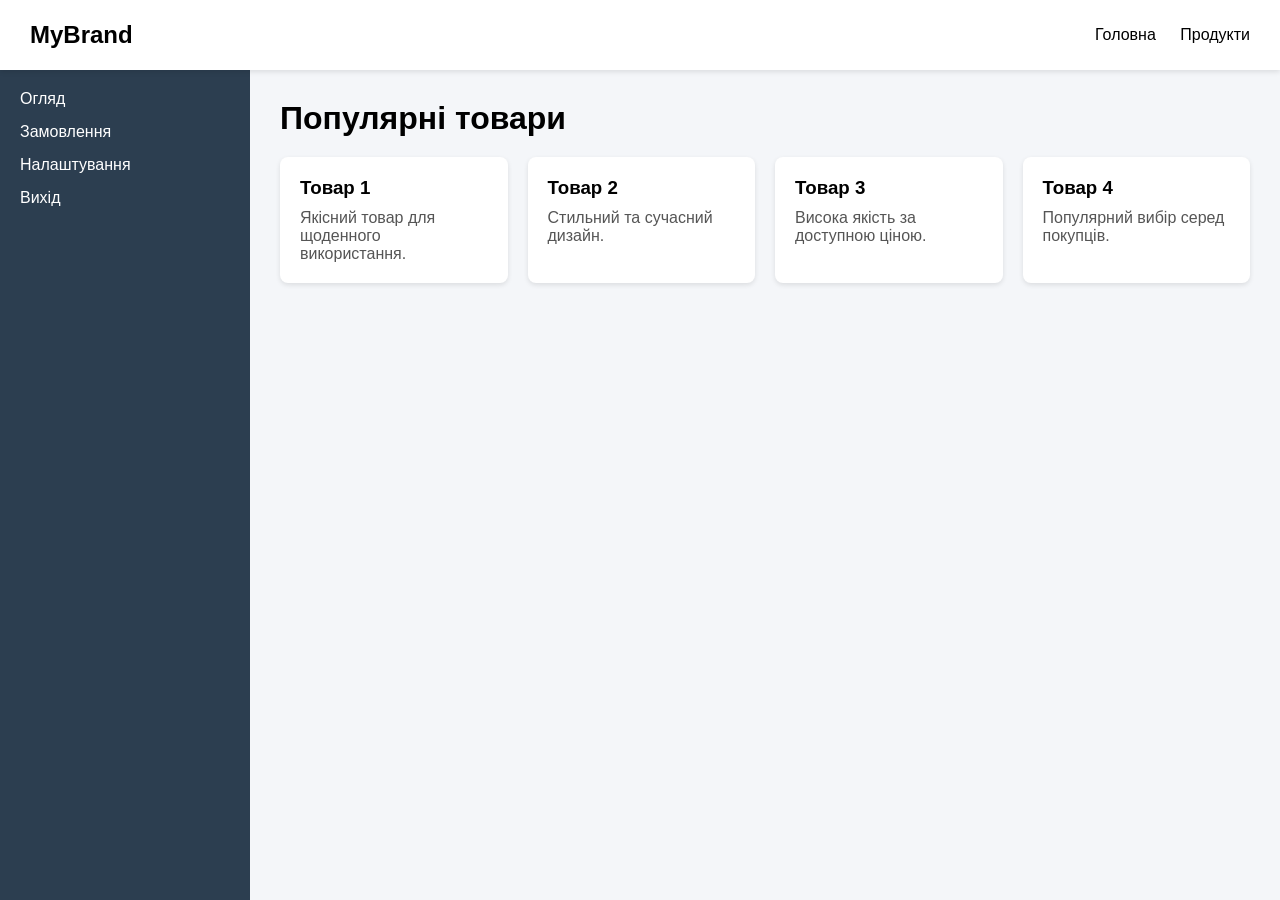
<file: index.html>
<!DOCTYPE html>
<html lang="uk">
<head>
    <meta charset="UTF-8">
    <meta name="viewport" content="width=device-width, initial-scale=1.0">
    <title>Дашборд користувача</title>
    <link rel="stylesheet" href="layout.css">
</head>
<body>

    <header class="header">
        <div class="logo">MyBrand</div>

        <nav class="nav-menu">
            <a href="#">Головна</a>
            <a href="#">Продукти</a>
        </nav>
    </header>

    <div class="main-container">

        <aside class="sidebar">
            <a href="#">Огляд</a>
            <a href="#">Замовлення</a>
            <a href="#">Налаштування</a>
            <a href="#">Вихід</a>
        </aside>

        <main class="content">
            <h1>Популярні товари</h1>

            <div class="grid-gallery">

                <div class="card">
                    <h3>Товар 1</h3>
                    <p>Якісний товар для щоденного використання.</p>
                </div>

                <div class="card">
                    <h3>Товар 2</h3>
                    <p>Стильний та сучасний дизайн.</p>
                </div>

                <div class="card">
                    <h3>Товар 3</h3>
                    <p>Висока якість за доступною ціною.</p>
                </div>

                <div class="card">
                    <h3>Товар 4</h3>
                    <p>Популярний вибір серед покупців.</p>
                </div>

            </div>
        </main>

    </div>

</body>
</html>
</file>
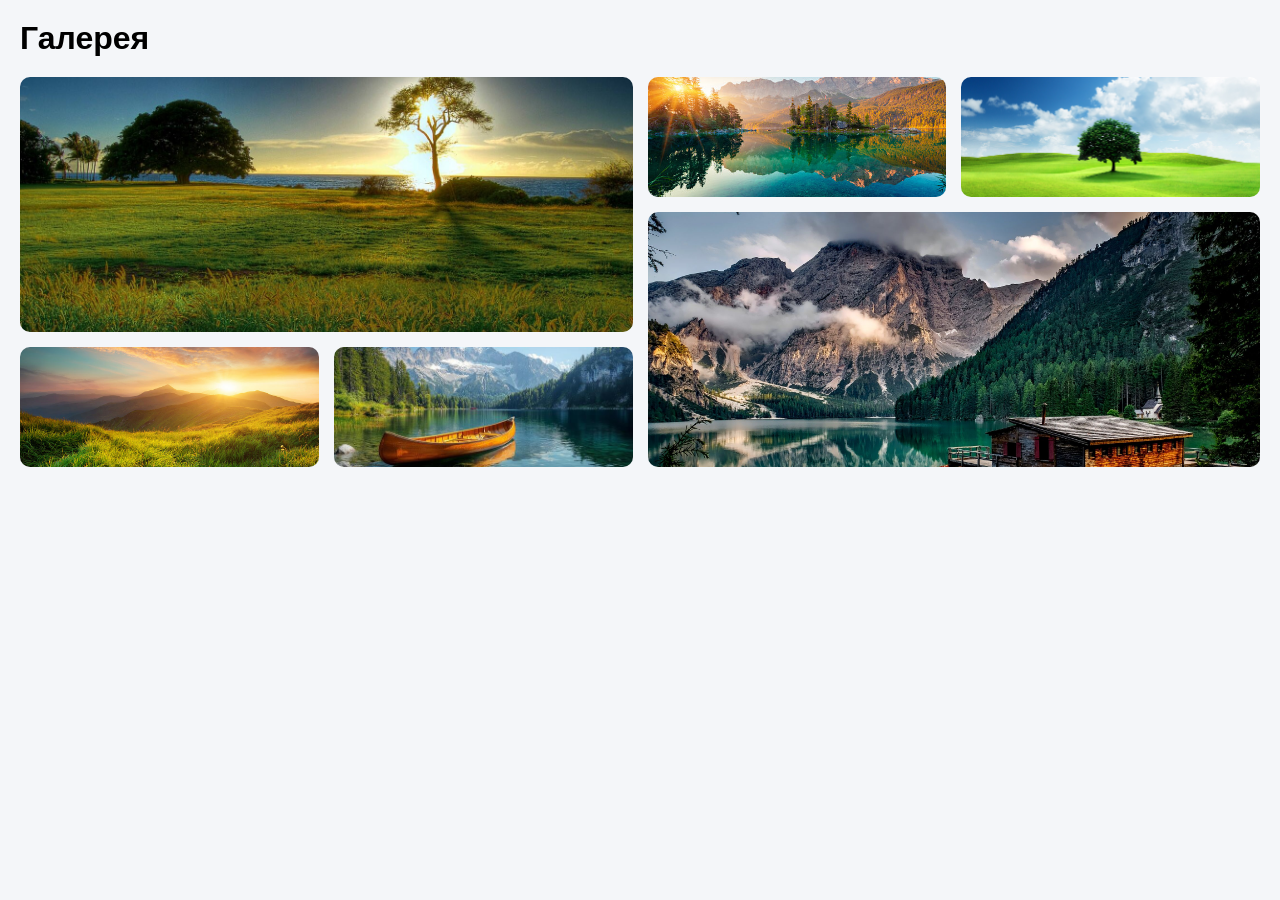
<file: gallery.html>
<!DOCTYPE html>
<html lang="uk">
<head>
    <meta charset="UTF-8">
    <meta name="viewport" content="width=device-width, initial-scale=1.0">
    <title>Masonry Gallery</title>
    <link rel="stylesheet" href="style.css">
</head>
<body>

<h1>Галерея</h1>

<div class="gallery">

    <div class="item big">
        <img src="images/nature1.jpg" alt="">
    </div>

    <div class="item">
        <img src="images/nature2.jpg" alt="">
    </div>

    <div class="item">
        <img src="images/nature3.jpg" alt="">
    </div>

    <div class="item big">
        <img src="images/nature4.jpg" alt="">
    </div>

    <div class="item">
        <img src="images/nature5.jpg" alt="">
    </div>

    <div class="item">
        <img src="images/nature6.jpg" alt="">
    </div>

</div>


</body>
</html>
</file>
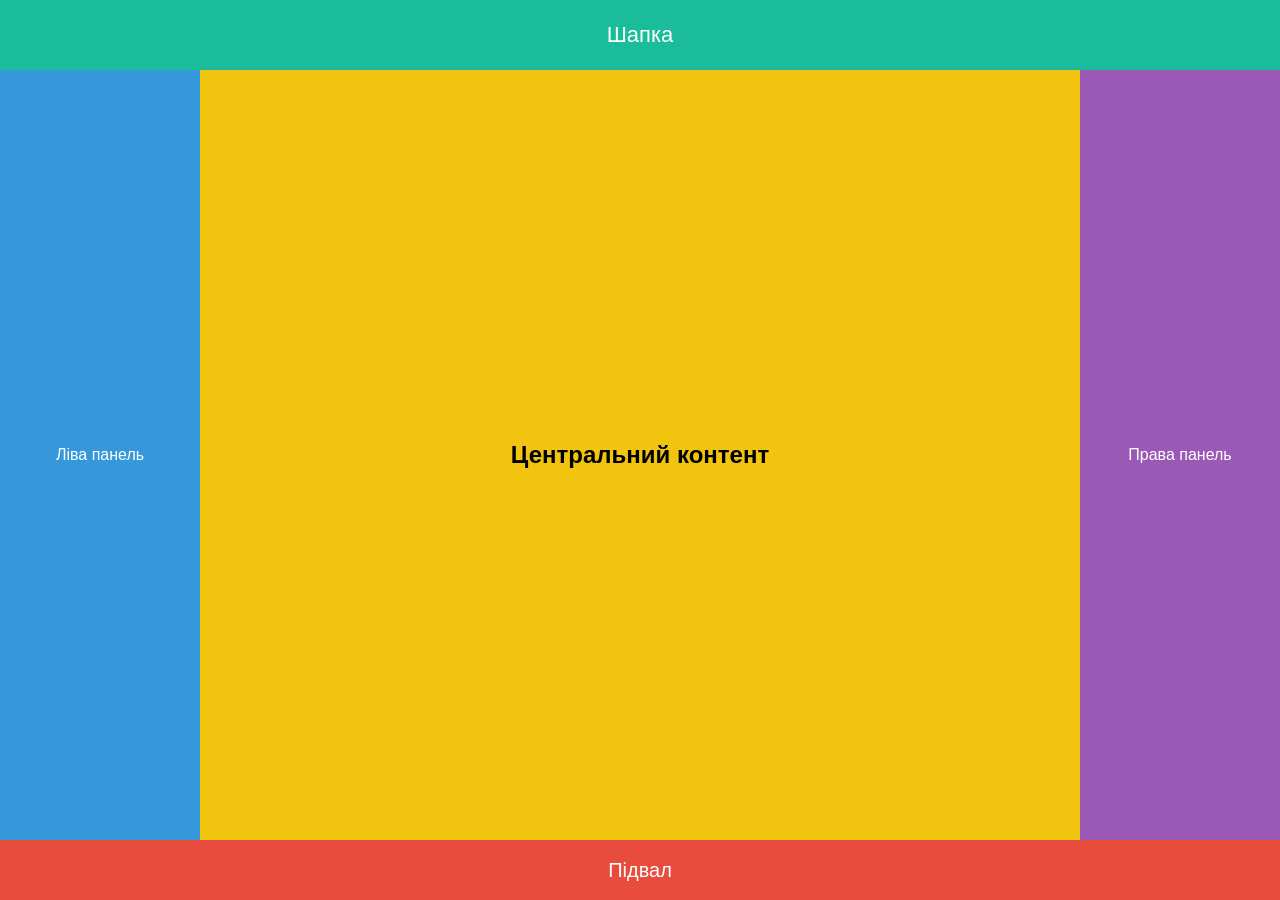
<file: holyGrail.html>
<!DOCTYPE html>
<html lang="uk">
<head>
<meta charset="UTF-8">
<meta name="viewport" content="width=device-width, initial-scale=1.0">
<title>Holy Grail Layout</title>
<link rel="stylesheet" href="style2.css">
</head>
<body>

<header class="header">
    Шапка
</header>

<div class="container">

    <aside class="sidebar left">
        Ліва панель
    </aside>

    <main class="content">
        Центральний контент
    </main>

    <aside class="sidebar right">
        Права панель
    </aside>

</div>

<footer class="footer">
    Підвал
</footer>

</body>
</html>
</file>
<file: layout.css>
*{
    margin:0;
    padding:0;
    box-sizing:border-box;
}

body{
    font-family:Arial, sans-serif;
    background-color:#f4f6f9;
}

.header{
    position:fixed;
    top:0;
    left:0;
    width:100%;
    height:70px;
    background-color:white;
    display:flex;
    justify-content:space-between;
    align-items:center;
    padding:0 30px;
    box-shadow:0 2px 5px rgba(0,0,0,0.1);
}

.logo{
    font-size:24px;
    font-weight:bold;
}

.nav-menu a{
    text-decoration:none;
    color:black;
    margin-left:20px;
}

.main-container{
    display:flex;
    margin-top:70px;
    min-height:calc(100vh - 70px);
}

.sidebar{
    width:250px;
    background-color:#2c3e50;
    padding:20px;
}

.sidebar a{
    display:block;
    color:white;
    text-decoration:none;
    margin-bottom:15px;
}

.content{
    flex:1;
    padding:30px;
}

.content h1{
    margin-bottom:20px;
}

.grid-gallery{
    display:grid;
    grid-template-columns:repeat(4, 1fr);
    gap:20px;
}

.card{
    background-color:white;
    padding:20px;
    border-radius:8px;
    box-shadow:0 2px 5px rgba(0,0,0,0.1);
}

.card h3{
    margin-bottom:10px;
}

.card p{
    color:#555;
}
</file>
<file: style.css>
*{
    margin:0;
    padding:0;
    box-sizing:border-box;
}

body{
    font-family:Arial, sans-serif;
    padding:20px;
    background:#f4f6f9;
}

h1{
    margin-bottom:20px;
}

.gallery{
    display:grid;
    grid-template-columns:repeat(4, 1fr);
    grid-auto-rows:120px;
    gap:15px;
}

.item{
    overflow:hidden;
    border-radius:10px;
}

.item img{
    width:100%;
    height:100%;
    object-fit:cover;
    display:block;
}

.big{
    grid-column:span 2;
    grid-row:span 2;
    background:#2c3e50;
}
</file>
<file: style2.css>
*{
    margin:0;
    padding:0;
    box-sizing:border-box;
}

body{
    font-family:Arial, sans-serif;
}


.header{
    height:70px;
    background:#1abc9c;
    color:white;
    display:flex;
    align-items:center;
    justify-content:center;
    font-size:22px;
}


.container{
    display:grid;
    grid-template-columns:200px 1fr 200px;
    min-height:calc(100vh - 130px);
}


.left{
    background:#3498db;
    color:white;
    display:flex;
    align-items:center;
    justify-content:center;
}


.right{
    background:#9b59b6;
    color:white;
    display:flex;
    align-items:center;
    justify-content:center;
}


.content{
    background:#f1c40f;
    display:flex;
    align-items:center;
    justify-content:center;
    font-size:24px;
    font-weight:bold;
}


.footer{
    height:60px;
    background:#e74c3c;
    color:white;
    display:flex;
    align-items:center;
    justify-content:center;
    font-size:20px;
}
</file>
